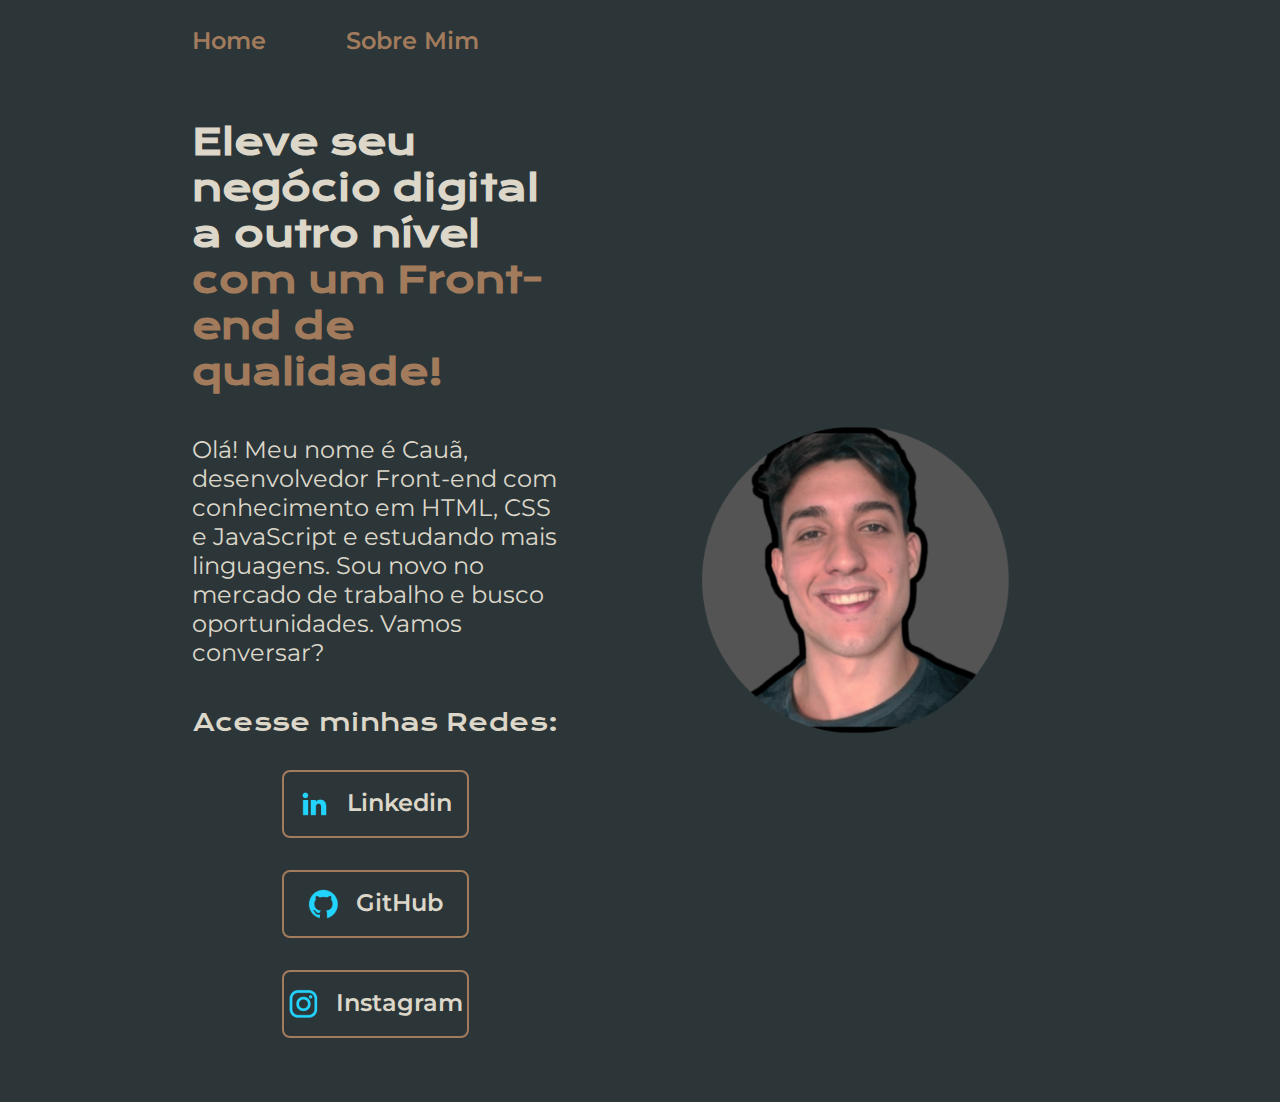
<file: index.html>
<!DOCTYPE html>
<html lang="pt-br">
<head>
    <meta charset="UTF-8">
    <meta http-equiv="X-UA-Compatible" content="IE=edge">
    <meta name="viewport" content="width=device-width, initial-scale=1.0">
    <title>Portfolio</title>
    <link rel="shortcut icon" href="img/portfolio.png" type="image/x-icon">
    <link rel="stylesheet" href="style.css">
</head>
<body>
    <header class="cabecalho">
        <nav class="cabecalho__menu">
            <a class="cabecalho__menu__link" href="index.html">Home</a>
            <a class="cabecalho__menu__link" href="about.html">Sobre Mim</a>
        </nav>
        
    </header>
    <main class="apresentaçao">
        <section class="apresentaçao__conteudo">
            <h1 class="apresentaçao__conteudo__titulo">Eleve seu negócio digital a outro nível <strong class="titulo-destaque">com um Front-end de qualidade!</strong></h1>
              <p class="apresentaçao__conteudo__texto">Olá! Meu nome é Cauã, desenvolvedor Front-end com conhecimento em HTML, CSS e JavaScript e estudando mais linguagens. Sou novo no mercado de trabalho e busco oportunidades. Vamos conversar?</p>
                <div class="apresentacao__link">
        <h2 class="apresentacao__link__subtitulo">Acesse minhas Redes:</h2>
                     <a class="apresentacao__link__links" href="https://www.linkedin.com/in/cauã-luz-a01aba266/" target="_blank">
                            <img src="./img/linkedin.png" >Linkedin</a>
                        <a class="apresentacao__link__links" href="https://github.com/CauaLc" target="_blank">
                            <img src="./img/github.png" >GitHub</a>
                     <a class="apresentacao__link__links" href="https://www.instagram.com/caua_lc1/" target="_blank">
                           <img src="./img/instagram.png" >Instagram</a>
                       
                </div>
        </section>
         <img class="apresentaçao__imagem"  src="img/eu.png" alt=" eu mesmo!">
    </main>
  
</body>
</html>
</file>
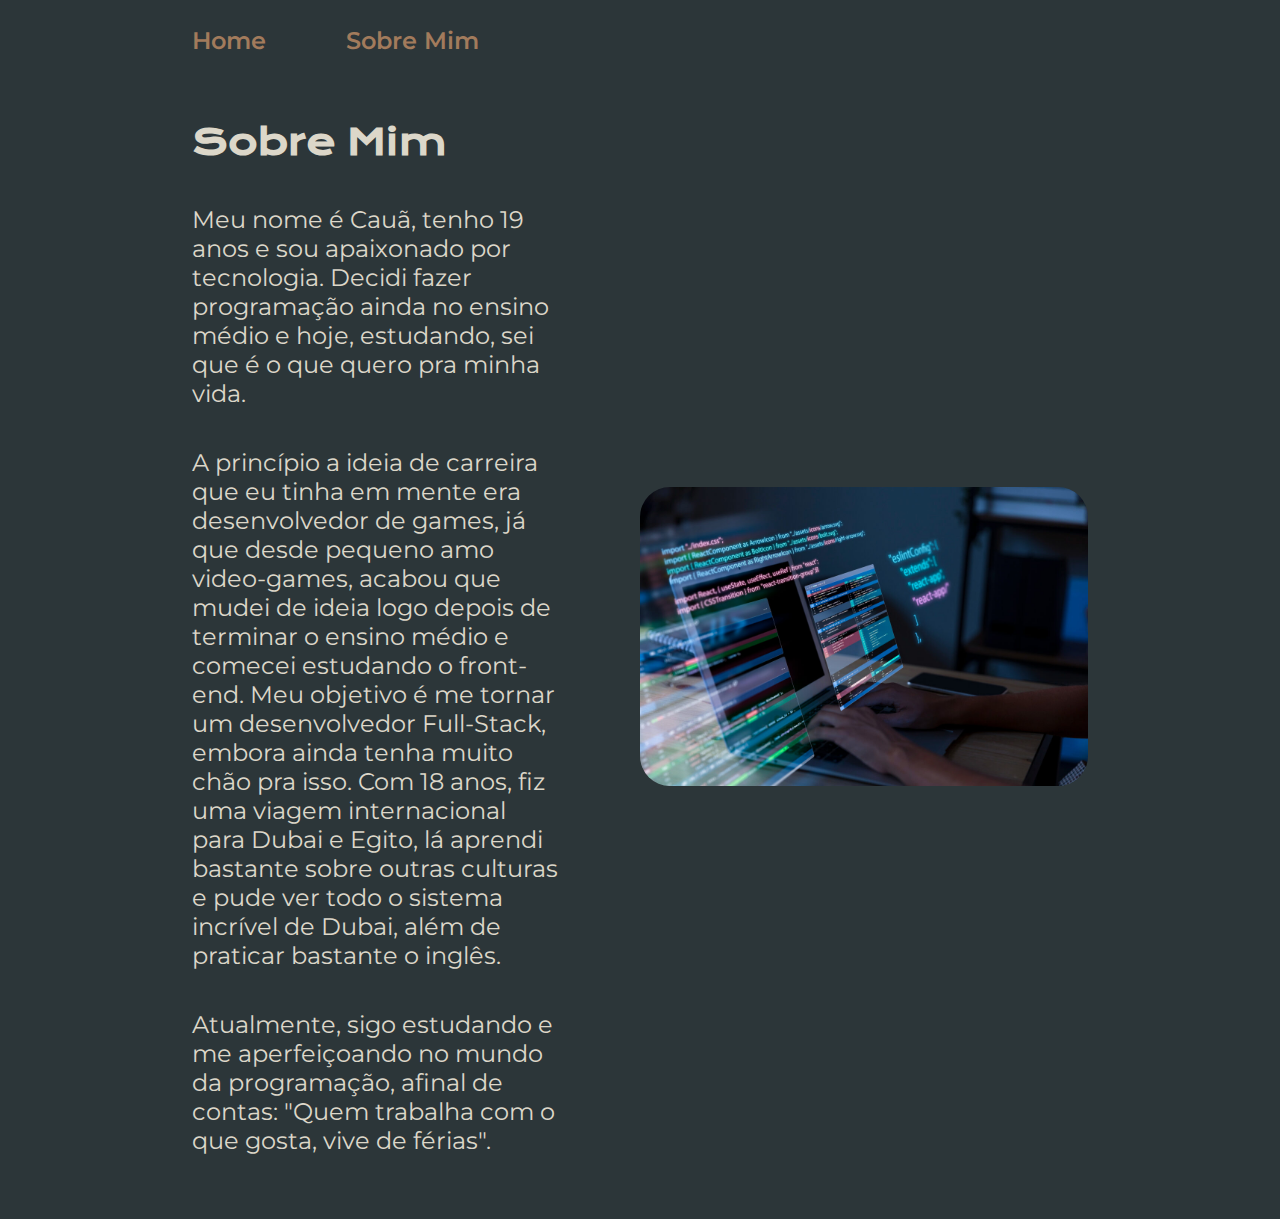
<file: about.html>
<!DOCTYPE html>
<html lang="pt-br">
<head>
    <meta charset="UTF-8">
    <meta http-equiv="X-UA-Compatible" content="IE=edge">
    <meta name="viewport" content="width=device-width, initial-scale=1.0">
    <title>Sobre Mim</title>
    <link rel="stylesheet" href="style.css">
</head>
<body>
    <header class="cabecalho">
    <nav class="cabecalho__menu">
            <a class="cabecalho__menu__link" href="index.html">Home</a>
            <a class="cabecalho__menu__link" href="about.html">Sobre Mim</a>
        </nav>
    </header>
    <main class="apresentaçao">
           
        <section  class="apresentaçao__conteudo">
            <h1 class="apresentaçao__conteudo__titulo">Sobre Mim</h1>
            <p class="apresentaçao__conteudo__texto">Meu nome é Cauã, tenho 19 anos e sou apaixonado por tecnologia.  Decidi fazer programação ainda no ensino médio e hoje, estudando, sei que é o que quero pra minha vida.</p>
             <p class="apresentaçao__conteudo__texto">A princípio a ideia de carreira que eu tinha em mente era desenvolvedor de games, já que desde pequeno amo video-games, acabou que mudei de ideia logo depois de terminar o ensino médio e comecei estudando o front-end. Meu objetivo é me tornar um desenvolvedor Full-Stack, embora ainda tenha muito chão pra isso. Com 18 anos, fiz uma viagem internacional para Dubai e Egito, lá aprendi bastante sobre outras culturas e pude ver todo o sistema incrível de Dubai, além de praticar bastante o inglês.</p>
             <p class="apresentaçao__conteudo__texto">
                Atualmente, sigo estudando e me aperfeiçoando no mundo da programação, afinal de contas: "Quem trabalha com o que gosta, vive de férias".
             </p>
        </section>
        <img src="./img/code.jpg" style="width: 50%; border-radius: 30px;"  alt="computado code">

    </main>
   
    
</body>
</html>
</file>
<file: style.css>
@import url('https://fonts.googleapis.com/css2?family=Krona+One&family=Montserrat:wght@400;600&display=swap');


:root{
    --cor-primaria: #2C3639;
    --cor-secundaria: #DCD7C9;
    --cor-terciaria: #A27B5C;
    --cor-hover: #3F4E4F;

    --fonte-principal: 'Krona One', sans-serif;
    --fonte-secundaria: 'Montserrat', sans-serif;
}



* {
    margin: 0;
    padding: 0;
}

body{
    /* esboço dps tiraheight: 100vh; */
    box-sizing: border-box;
    background-color: var(--cor-primaria);
    color: var(--cor-secundaria);
    height: 100vh;
    

}
.titulo-destaque{
    color: var(--cor-terciaria);
    
}

.cabecalho{
    padding: 2% 0% 0% 15%;

}

.cabecalho__menu{
    display: flex;
    gap: 80px

}

.cabecalho__menu__link{
    font-size: 1.5rem;
    font-family: var(--fonte-secundaria);
    font-weight: 600;
    color: var(--cor-terciaria);
    text-decoration: none;
}

.cabecalho__menu__link:hover{
    background-color: var(--cor-hover);
}


.apresentaçao{
    /* esboço dps tira margin: 10% 20%; */
    padding: 5% 15%;
    display: flex;
    align-items: center;
    justify-content: space-between;
    gap: 82px;
}

.apresentaçao__conteudo{
    width: 50%;
    display: flex;
    flex-direction: column;
    gap: 40px;
}


.apresentaçao__conteudo__titulo{
    font-size: 2.25rem;
    font-family: var(--fonte-principal);



   

}

.apresentaçao__conteudo__texto{
    font-size: 1.5rem;
    font-family: var(--fonte-secundaria);

}



.apresentacao__link{
    display: flex;
    flex-direction: column;
    justify-content: space-between;
    align-items: center;
    gap:32px;
}


.apresentacao__link__subtitulo{
    font-size: 1.5rem;
    font-family: var(--fonte-principal);
    font-weight: 400;
}

.apresentacao__link__links{
    display: flex;
    justify-content: center;
    gap: 16px;
    width: 50%;
    text-align: center;
    border-radius: 8px;
    border: 2px solid var(--cor-terciaria);
    font-size: 1.5rem;
    font-weight: 600;
    font-family: var(--fonte-secundaria);
    padding: 16px 0;
    text-decoration: none;
    color:  var(--cor-secundaria)
}

.apresentacao__link__links:hover{
    background-color: var(--cor-hover);
    color: var(--cor-terciaria);
}

.apresentaçao__imagem{
  width: 50%;
  border-radius: 50px;

}




@media(max-width:1200px){
    
    .cabecalho{
        padding: 10%;
        
    }
    .cabecalho__menu{
        justify-content: center;
    }
    
    
    .apresentaçao{
       flex-direction: column-reverse ;
       padding: 5%;
    }
    .apresentaçao__conteudo{
        width: auto;
    }
}
</file>
